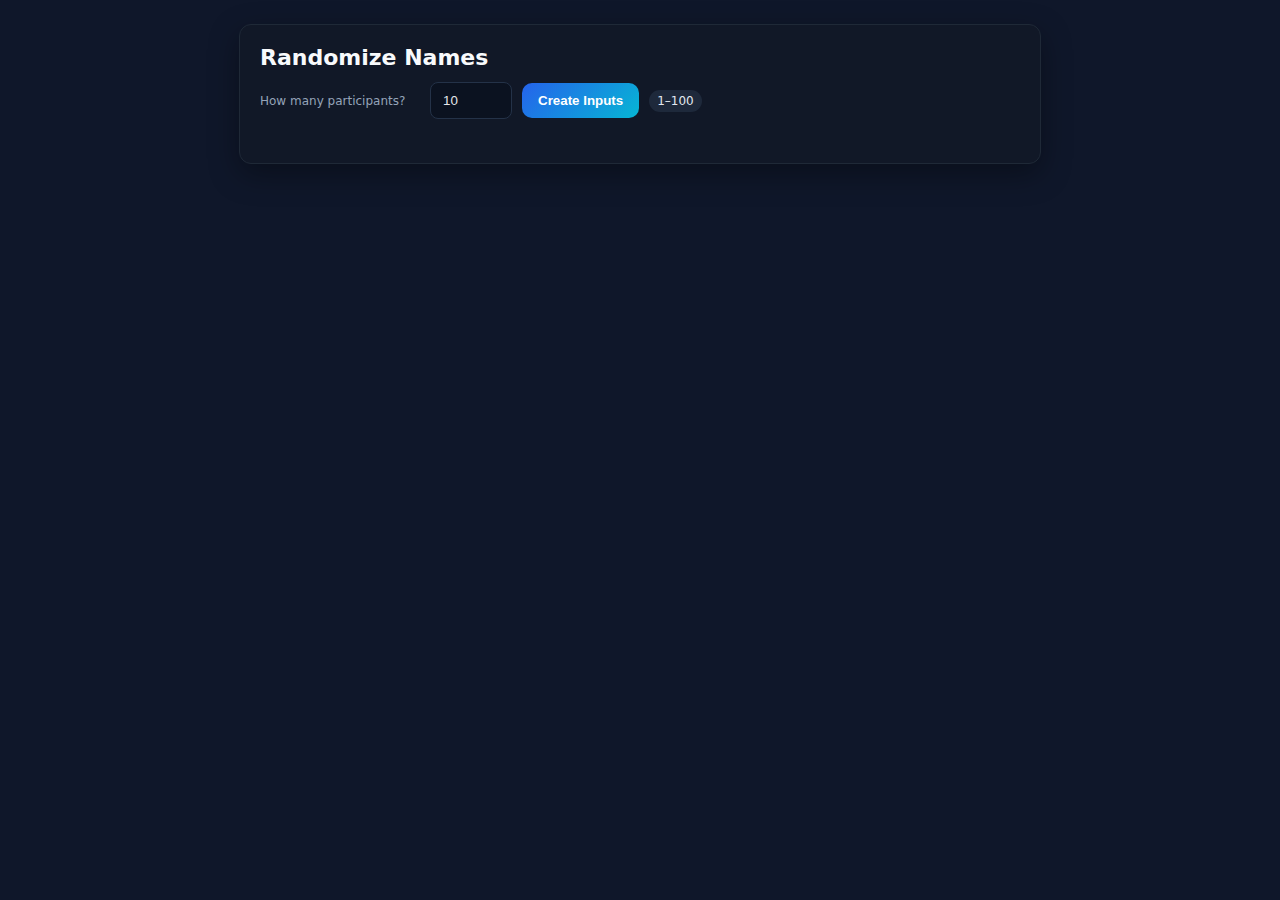
<file: list spin.html>
<!DOCTYPE html>
<html lang="en">
<head>
	<meta charset="UTF-8" />
	<title>Randomize Names (Dynamic Count)</title>
	<meta name="viewport" content="width=device-width, initial-scale=1" />
	<style>
		body { font-family: system-ui, -apple-system, Segoe UI, Roboto, Helvetica, Arial, sans-serif; background:#0f172a; color:#e2e8f0; margin:0; padding:24px; display:flex; justify-content:center; }
		.card { width:100%; max-width:760px; background:#111827; border:1px solid #1f2937; border-radius:12px; padding:20px; box-shadow:0 10px 30px rgba(0,0,0,0.35); }
		h1 { font-size:22px; margin:0 0 12px 0; color:#f8fafc; }
		.section { margin-top:12px; }
		.row { display:flex; gap:10px; align-items:center; }
		input[type="number"], input[type="text"] { background:#0b1220; color:#e5e7eb; border:1px solid #243248; border-radius:8px; padding:10px 12px; outline:none; transition:border-color .15s, box-shadow .15s; }
		input:focus { border-color:#3b82f6; box-shadow:0 0 0 3px rgba(59,130,246,.25); }
		button { appearance:none; border:none; cursor:pointer; background:linear-gradient(135deg,#2563eb,#06b6d4); color:#fff; padding:10px 16px; border-radius:10px; font-weight:600; transition:transform .06s, opacity .2s; }
		button.secondary { background:#334155; }
		button.ghost { background:#1f2937; }
		button:disabled { opacity:.5; cursor:not-allowed; }
		button:active:not(:disabled) { transform:translateY(1px); }
		.grid { display:grid; grid-template-columns: repeat(2, minmax(0, 1fr)); gap:10px; margin-top:10px; }
		.field { display:flex; gap:8px; align-items:center; }
		.field label { width:64px; font-size:12px; color:#94a3b8; }
		.actions { display:flex; gap:10px; align-items:center; margin-top:12px; flex-wrap:wrap; }
		.error { color:#fca5a5; font-size:13px; min-height:18px; margin-top:6px; }
		.result-card { margin-top:16px; background:#0b1220; border:1px solid #1f2937; border-radius:12px; padding:16px; }
		ol { margin:0; padding-left:20px; display:grid; gap:6px; }
		.badge { padding:4px 8px; background:#1e293b; border-radius:999px; font-size:12px; }
		.spin { width:48px; height:48px; border-radius:50%; border:6px solid #1f2937; border-top-color:#3b82f6; animation:spin .9s linear infinite; display:none; }
		@keyframes spin { to { transform:rotate(360deg); } }
	</style>
</head>
<body>
	<div class="card">
		<h1>Randomize Names</h1>

		<!-- Step 1: choose how many -->
		<div id="step1" class="section">
			<div class="row">
				<label for="countInput" style="color:#94a3b8; font-size:12px; min-width:160px;">How many participants?</label>
				<input id="countInput" type="number" min="1" max="100" value="10" />
				<button id="createBtn" type="button">Create Inputs</button>
				<span class="badge" id="limitNote">1–100</span>
			</div>
			<div class="error" id="errStep1"></div>
		</div>

		<!-- Step 2: fill names + randomize -->
		<div id="step2" class="section" style="display:none;">
			<div class="row" style="justify-content:space-between;">
				<strong id="namesTitle">Enter names</strong>
				<button id="backBtn" class="ghost" type="button">Back</button>
			</div>

			<div id="inputsGrid" class="grid"></div>

			<div class="actions">
				<button id="randomizeBtn" type="button">Randomize</button>
				<button id="shuffleAgainBtn" type="button" style="display:none;">Shuffle Again</button>
				<button id="resetBtn" type="button" class="secondary">Reset</button>
				<div class="spin" id="spinner"></div>
			</div>
			<div class="error" id="errStep2"></div>

			<div id="resultCard" class="result-card" style="display:none;">
				<div style="display:flex; align-items:center; justify-content:space-between; margin-bottom:8px;">
					<strong>Random Order</strong>
					<button id="copyBtn" type="button" style="background:#16a34a;">Copy</button>
				</div>
				<ol id="results"></ol>
			</div>
		</div>
	</div>

	<script>
		const step1 = document.getElementById("step1");
		const step2 = document.getElementById("step2");
		const countInput = document.getElementById("countInput");
		const createBtn = document.getElementById("createBtn");
		const errStep1 = document.getElementById("errStep1");

		const inputsGrid = document.getElementById("inputsGrid");
		const namesTitle = document.getElementById("namesTitle");
		const randomizeBtn = document.getElementById("randomizeBtn");
		const shuffleAgainBtn = document.getElementById("shuffleAgainBtn");
		const resetBtn = document.getElementById("resetBtn");
		const backBtn = document.getElementById("backBtn");
		const spinner = document.getElementById("spinner");
		const errStep2 = document.getElementById("errStep2");
		const resultCard = document.getElementById("resultCard");
		const results = document.getElementById("results");
		const copyBtn = document.getElementById("copyBtn");

		let inputIds = [];
		let lastNames = [];

		function setLoading(isLoading) {
			randomizeBtn.disabled = isLoading;
			shuffleAgainBtn.disabled = isLoading;
			backBtn.disabled = isLoading;
			resetBtn.disabled = isLoading;
			spinner.style.display = isLoading ? "inline-block" : "none";
		}

		function createInputs(count) {
			inputIds = Array.from({ length: count }, (_, i) => "n" + (i + 1));
			inputsGrid.innerHTML = "";
			for (let i = 1; i <= count; i++) {
				const wrap = document.createElement("div");
				wrap.className = "field";
				wrap.innerHTML = `
					<label for="n${i}">Name ${i}</label>
					<input id="n${i}" type="text" placeholder="Enter name" />
				`;
				inputsGrid.appendChild(wrap);
			}
			namesTitle.textContent = "Enter " + count + " name" + (count > 1 ? "s" : "");
		}

		function getNames() {
			return inputIds.map(id => document.getElementById(id).value.trim());
		}

		function validateNames(arr) {
			if (arr.length === 0) return "No inputs created.";
			const empty = arr.filter(n => !n).length;
			if (empty) return "Please fill all name fields.";
			return "";
		}

		function shuffle(array) {
			const a = array.slice();
			for (let i = a.length - 1; i > 0; i--) {
				const j = Math.floor(Math.random() * (i + 1));
				[a[i], a[j]] = [a[j], a[i]];
			}
			return a;
		}

		function renderResults(arr) {
			results.innerHTML = "";
			arr.forEach(n => {
				const li = document.createElement("li");
				li.textContent = n;
				results.appendChild(li);
			});
			resultCard.style.display = "block";
			shuffleAgainBtn.style.display = "inline-block";
		}

		createBtn.addEventListener("click", () => {
			errStep1.textContent = "";
			const count = parseInt(countInput.value, 10);
			if (!Number.isInteger(count) || count < 1 || count > 100) {
				errStep1.textContent = "Enter a number between 1 and 100.";
				return;
			}
			createInputs(count);
			resultCard.style.display = "none";
			shuffleAgainBtn.style.display = "none";
			errStep2.textContent = "";
			step1.style.display = "none";
			step2.style.display = "block";
			document.getElementById("n1").focus();
		});

		backBtn.addEventListener("click", () => {
			step2.style.display = "none";
			step1.style.display = "block";
			errStep1.textContent = "";
		});

		resetBtn.addEventListener("click", () => {
			inputIds.forEach(id => (document.getElementById(id).value = ""));
			errStep2.textContent = "";
			resultCard.style.display = "none";
			shuffleAgainBtn.style.display = "none";
			if (inputIds.length) document.getElementById(inputIds[0]).focus();
		});

		randomizeBtn.addEventListener("click", () => {
			errStep2.textContent = "";
			const names = getNames();
			const err = validateNames(names);
			if (err) { errStep2.textContent = err; return; }
			setLoading(true);
			setTimeout(() => {
				lastNames = names.slice();
				renderResults(shuffle(names));
				setLoading(false);
			}, 900);
		});

		shuffleAgainBtn.addEventListener("click", () => {
			errStep2.textContent = "";
			const names = getNames();
			const err = validateNames(names);
			if (err) { errStep2.textContent = err; return; }
			setLoading(true);
			setTimeout(() => {
				lastNames = names.slice();
				renderResults(shuffle(names));
				setLoading(false);
			}, 600);
		});

		copyBtn.addEventListener("click", async () => {
			const lines = Array.from(results.querySelectorAll("li")).map((li, i) => `${i + 1}. ${li.textContent}`);
			try {
				await navigator.clipboard.writeText(lines.join("\n"));
				copyBtn.textContent = "Copied!";
				setTimeout(() => (copyBtn.textContent = "Copy"), 1200);
			} catch {
				copyBtn.textContent = "Failed";
				setTimeout(() => (copyBtn.textContent = "Copy"), 1200);
			}
		});
	</script>
</body>
</html>
</file>
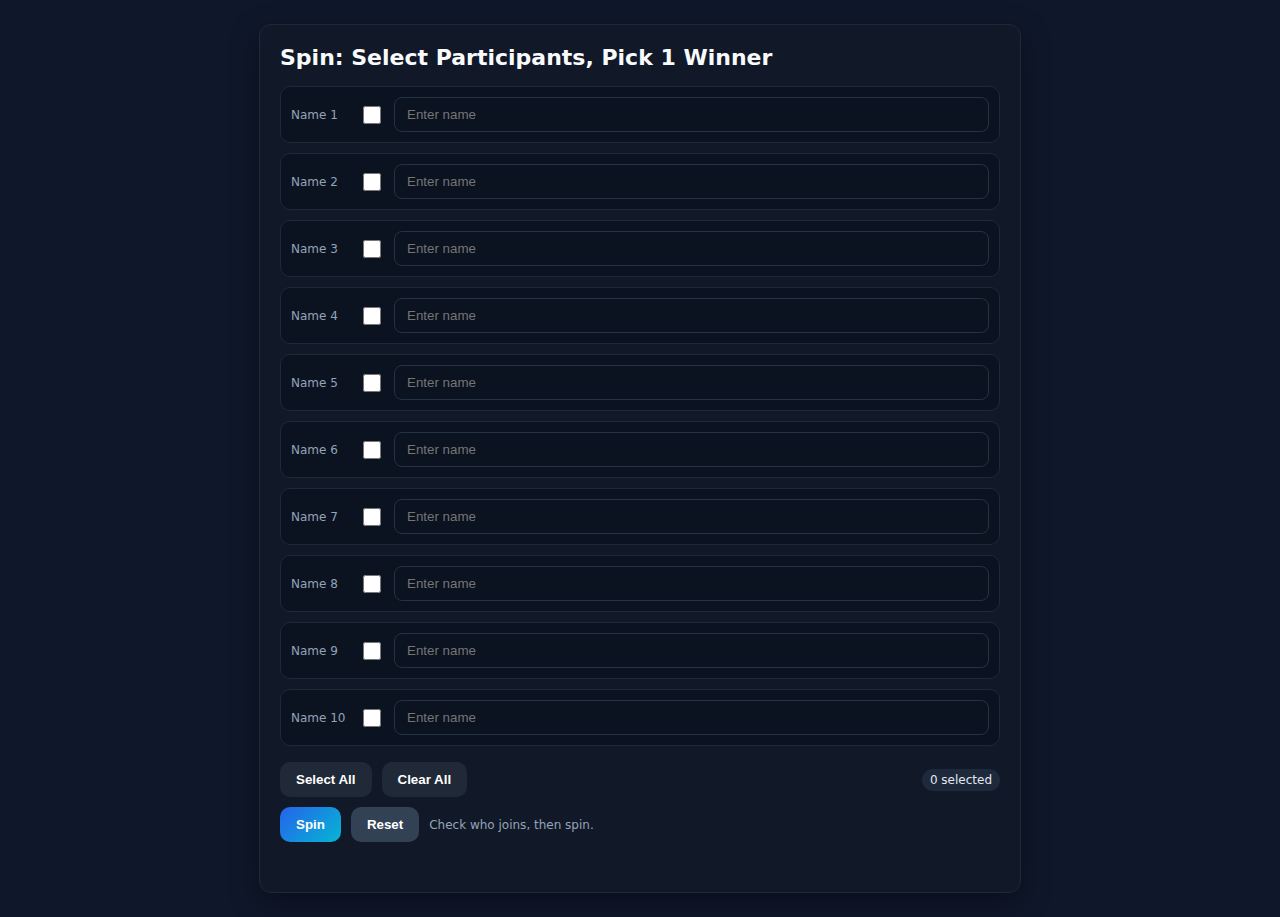
<file: spin.html>
<!DOCTYPE html>
<html lang="en">
<head>
  <meta charset="UTF-8" />
  <title>Spin - Select Participants, Pick Winner</title>
  <meta name="viewport" content="width=device-width, initial-scale=1" />
  <style>
    body { font-family: system-ui, -apple-system, Segoe UI, Roboto, Helvetica, Arial, sans-serif; background: #0f172a; color: #e2e8f0; margin: 0; padding: 24px; display: flex; justify-content: center; }
    .card { width: 100%; max-width: 720px; background: #111827; border: 1px solid #1f2937; border-radius: 12px; padding: 20px; box-shadow: 0 10px 30px rgba(0,0,0,0.35); }
    h1 { font-size: 22px; margin: 0 0 16px 0; color: #f8fafc; }
    .rows { display: grid; grid-template-columns: 1fr; gap: 10px; }
    .row { display: flex; align-items: center; gap: 10px; background: #0b1220; border: 1px solid #1f2937; border-radius: 10px; padding: 10px; }
    .row label { font-size: 12px; color: #94a3b8; min-width: 58px; }
    .include { width: 18px; height: 18px; accent-color: #3b82f6; }
    .name-input { flex: 1; background: #0b1220; color: #e5e7eb; border: 1px solid #243248; border-radius: 8px; padding: 9px 12px; outline: none; transition: border-color 0.15s ease, box-shadow 0.15s ease; }
    .name-input:focus { border-color: #3b82f6; box-shadow: 0 0 0 3px rgba(59,130,246,0.25); }
    .actions { display: flex; gap: 10px; align-items: center; margin-top: 16px; flex-wrap: wrap; }
    button { appearance: none; border: none; cursor: pointer; background: linear-gradient(135deg, #2563eb, #06b6d4); color: white; padding: 10px 16px; border-radius: 10px; font-weight: 600; transition: transform 0.06s ease-in-out, opacity 0.2s ease; }
    .secondary { background: #334155; }
    .ghost { background: #1f2937; }
    button:disabled { opacity: 0.5; cursor: not-allowed; }
    button:active:not(:disabled) { transform: translateY(1px); }
    .muted { color: #94a3b8; font-size: 12px; }
    .error { color: #fca5a5; font-size: 13px; min-height: 18px; margin-top: 4px; }
    .spin-row { display: flex; align-items: center; gap: 12px; margin-top: 8px; }
    .wheel { width: 56px; height: 56px; border-radius: 50%; border: 6px solid #1f2937; border-top-color: #3b82f6; animation: spin 0.9s linear infinite; display: none; }
    @keyframes spin { to { transform: rotate(360deg); } }
    .result-card { margin-top: 16px; background: #0b1220; border: 1px solid #1f2937; border-radius: 12px; padding: 16px; }
    .winner { font-size: 20px; font-weight: 700; color: #f8fafc; margin-top: 6px; }
    .badge { padding: 4px 8px; background: #1e293b; border-radius: 999px; font-size: 12px; margin-left: auto; }
  </style>
</head>
<body>
  <div class="card">
    <h1>Spin: Select Participants, Pick 1 Winner</h1>

    <div class="rows" id="rows">
      <!-- Rows generated by JS -->
    </div>

    <div class="actions">
      <button id="selectAllBtn" class="ghost" type="button">Select All</button>
      <button id="clearAllBtn" class="ghost" type="button">Clear All</button>
      <span id="selectedCount" class="badge">0 selected</span>
    </div>

    <div class="actions" style="margin-top:10px;">
      <button id="spinBtn" type="button">Spin</button>
      <button id="pickAgainBtn" type="button" style="display:none;">Pick Again</button>
      <button id="resetBtn" class="secondary" type="button">Reset</button>
      <span class="muted">Check who joins, then spin.</span>
    </div>
    <div class="error" id="errorMsg"></div>

    <div class="spin-row">
      <div class="wheel" id="wheel"></div>
      <span class="muted" id="spinningText" style="display:none;">Spinning...</span>
    </div>

    <div class="result-card" id="resultCard" style="display:none;">
      <div style="display:flex;align-items:center;justify-content:space-between;margin-bottom:8px;">
        <strong>Winner</strong>
        <button id="copyBtn" type="button" style="background:#16a34a;">Copy</button>
      </div>
      <div id="winnerName" class="winner"></div>
    </div>
  </div>

  <script>
    const rowsContainer = document.getElementById("rows");
    const selectedCount = document.getElementById("selectedCount");
    const spinBtn = document.getElementById("spinBtn");
    const pickAgainBtn = document.getElementById("pickAgainBtn");
    const resetBtn = document.getElementById("resetBtn");
    const selectAllBtn = document.getElementById("selectAllBtn");
    const clearAllBtn = document.getElementById("clearAllBtn");
    const errorMsg = document.getElementById("errorMsg");
    const wheel = document.getElementById("wheel");
    const spinningText = document.getElementById("spinningText");
    const resultCard = document.getElementById("resultCard");
    const winnerNameEl = document.getElementById("winnerName");
    const copyBtn = document.getElementById("copyBtn");

    const inputRows = [];
    for (let i = 1; i <= 10; i++) {
      const row = document.createElement("div");
      row.className = "row";
      row.innerHTML = `
        <label>Name ${i}</label>
        <input type="checkbox" class="include" id="c${i}" />
        <input type="text" class="name-input" id="n${i}" placeholder="Enter name" />
      `;
      rowsContainer.appendChild(row);
      inputRows.push({
        checkbox: row.querySelector("#c" + i),
        input: row.querySelector("#n" + i)
      });
    }

    function updateSelectedCount() {
      const count = inputRows.filter(r => r.checkbox.checked).length;
      selectedCount.textContent = count + " selected";
    }

    function getSelectedNames() {
      return inputRows
        .filter(r => r.checkbox.checked)
        .map(r => r.input.value.trim());
    }

    function validate() {
      const selected = inputRows.filter(r => r.checkbox.checked);
      if (selected.length === 0) return "Select at least one participant.";
      const emptySelected = selected.some(r => !r.input.value.trim());
      if (emptySelected) return "All selected participants must have names.";
      return "";
    }

    function setSpinning(isSpinning) {
      spinBtn.disabled = isSpinning;
      pickAgainBtn.disabled = isSpinning;
      selectAllBtn.disabled = isSpinning;
      clearAllBtn.disabled = isSpinning;
      wheel.style.display = isSpinning ? "inline-block" : "none";
      spinningText.style.display = isSpinning ? "inline" : "none";
    }

    function pickRandom(arr) {
      return arr[Math.floor(Math.random() * arr.length)];
    }

    function renderWinner(name) {
      winnerNameEl.textContent = name;
      resultCard.style.display = "block";
      pickAgainBtn.style.display = "inline-block";
    }

    function spinOnce() {
      errorMsg.textContent = "";
      const err = validate();
      if (err) { errorMsg.textContent = err; return; }
      const names = getSelectedNames();
      setSpinning(true);
      setTimeout(() => {
        renderWinner(pickRandom(names));
        setSpinning(false);
      }, 1200);
    }

    spinBtn.addEventListener("click", spinOnce);
    pickAgainBtn.addEventListener("click", () => {
      errorMsg.textContent = "";
      const err = validate();
      if (err) { errorMsg.textContent = err; return; }
      const names = getSelectedNames();
      setSpinning(true);
      setTimeout(() => {
        renderWinner(pickRandom(names));
        setSpinning(false);
      }, 800);
    });

    selectAllBtn.addEventListener("click", () => {
      inputRows.forEach(r => r.checkbox.checked = true);
      updateSelectedCount();
    });
    clearAllBtn.addEventListener("click", () => {
      inputRows.forEach(r => r.checkbox.checked = false);
      updateSelectedCount();
    });
    resetBtn.addEventListener("click", () => {
      inputRows.forEach(r => {
        r.checkbox.checked = false;
        r.input.value = "";
      });
      updateSelectedCount();
      errorMsg.textContent = "";
      resultCard.style.display = "none";
      pickAgainBtn.style.display = "none";
    });

    inputRows.forEach(r => {
      r.checkbox.addEventListener("change", updateSelectedCount);
      r.input.addEventListener("input", () => {
        if (errorMsg.textContent) errorMsg.textContent = "";
      });
    });
    updateSelectedCount();

    copyBtn.addEventListener("click", async () => {
      const text = winnerNameEl.textContent.trim();
      try {
        await navigator.clipboard.writeText(text || "");
        copyBtn.textContent = "Copied!";
        setTimeout(() => (copyBtn.textContent = "Copy"), 1200);
      } catch {
        copyBtn.textContent = "Failed";
        setTimeout(() => (copyBtn.textContent = "Copy"), 1200);
      }
    });
  </script>
</body>
</html>
</file>
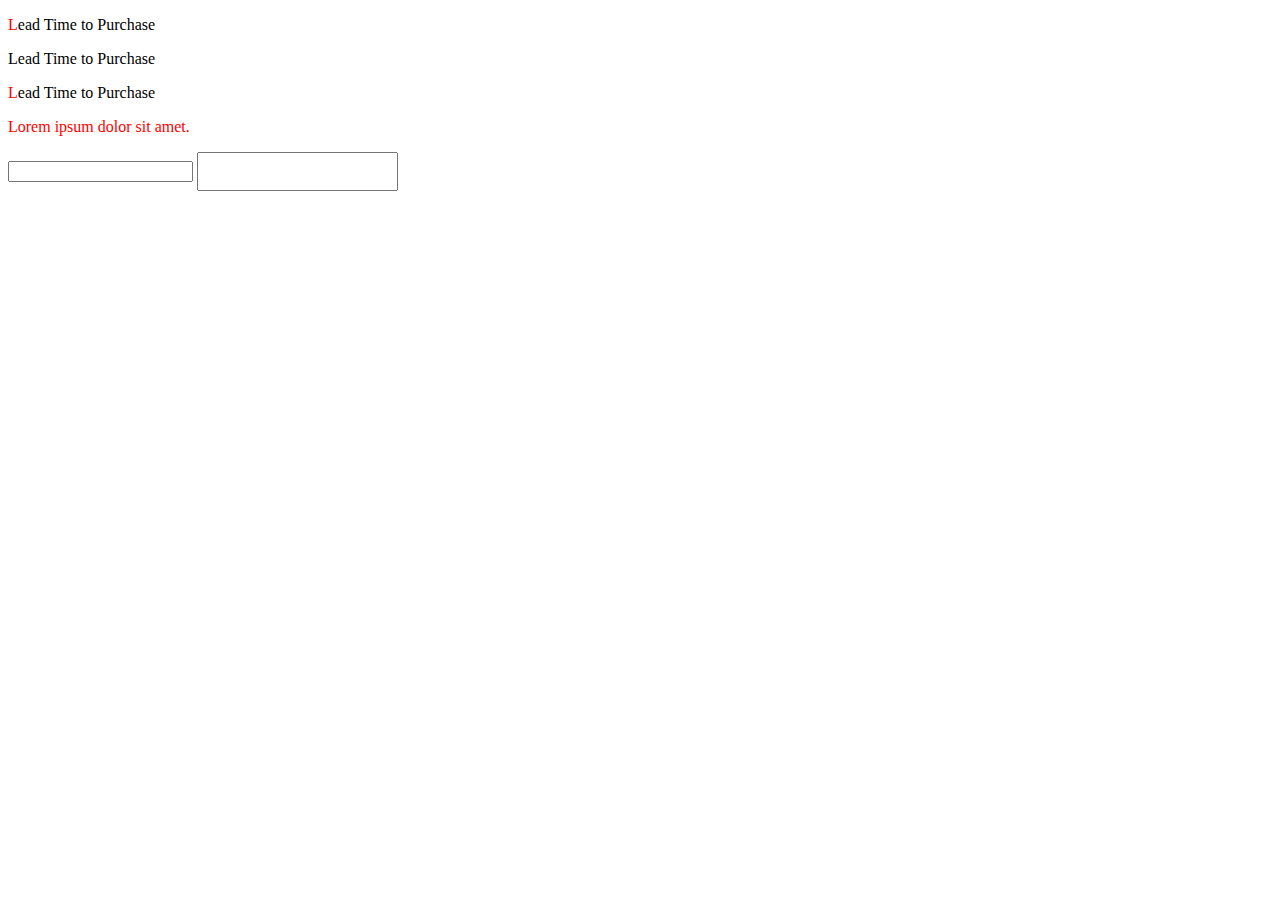
<file: training.html>
<!DOCTYPE html>
<html lang="en">
<head>
    <meta charset="UTF-8">
    <meta name="viewport" content="width=device-width, initial-scale=1.0">
    <title>Document</title>
    <link rel="stylesheet" href="styles.css"> 
</head>
<body>
    <div class="parent">
        <p class="test">
            Lead Time to Purchase
        </p>
        <selection>
            <p>
                Lead Time to Purchase
            </p>
        </selection>
        <p class="test">
            Lead Time to Purchase
        </p>
    </div>
    <p>
        Lorem ipsum dolor sit amet.
    </p>

    <input type="text">
    <input type="password" name="passward">

</body>
</html>
</file>
<file: styles.css>
/* .parent > p{
    color: red;
} */

/* .parent + p{
    color: red;
} */

.parent ~ p{
    color: red;
}

.test::first-letter{
    color: red;
}

input[name='passward'] {
    padding: 10px;
}
</file>
